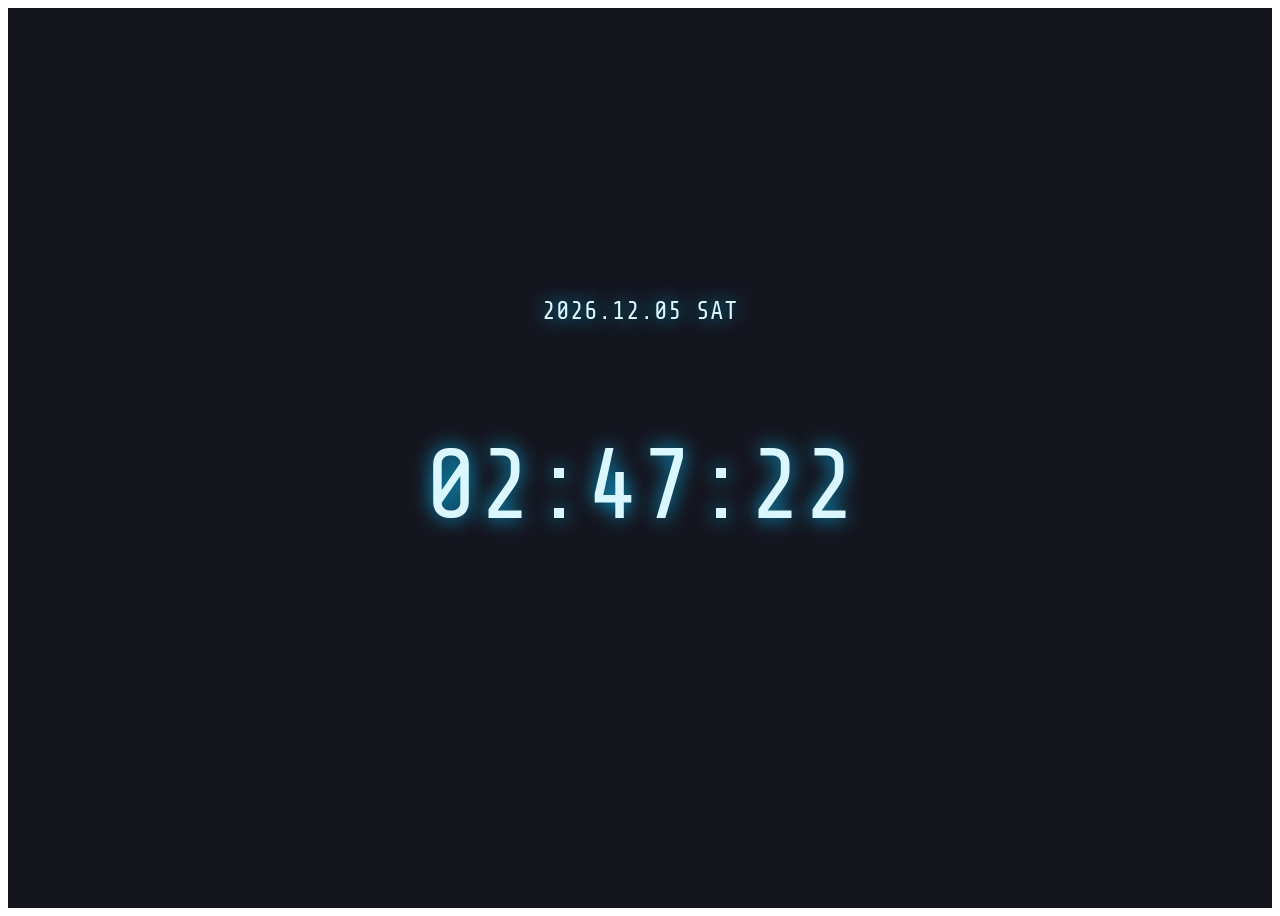
<file: clock/index.html>
<!DOCTYPE html>
<html lang="ja">
<head>
  <meta charset="UTF-8">
  <meta name="viewport" content="width=device-width, initial-scale=1.0">
  <title>Digital Clock</title>
  <!-- CSSファイル読み込み -->
  <link rel="stylesheet" href="style.css">
</head>
<body>
  <div class="container">
    <div class="clock">
      <p class="clock-date"></p>
      <p class="clock-time"></p>
    </div>
  </div>
  <!-- JavaScriptファイル読み込み -->
  <script src="clock.js"></script>
</body>
</html>
</file>
<file: clock/style.css>
/* Google Fonts 読み込み */
@import url("https://fonts.googleapis.com/css2?family=Share+Tech+Mono&display=swap");

/* 全体を囲うコンテナー */
.container {
    width: 100%;
    height: 100vh;
    background-color: #15151e;
    display: flex;
    align-items: center;
    justify-content: center;
    text-align: center;
}

/* 時計の共通スタイル */
.clock {
    font-family: 'Share Tech Mono', monospace;
    color: #daf6ff;
    text-shadow: 0 0 20px #0aafe6;
    line-height: 1.2;
    text-align: center;
}

/* 日付のスタイル */
.clock-date {
    font-size: 25px;
}

/* 時間のスタイル */
.clock-time {
    font-size: 100px;
}

/* 文字サイズ調整 */
@media screen and (max-width: 500px) {
    .clock-date {
        font-size: 5vw;
    }

    .clock-time {
        font-size: 20vw;
    }
}
</file>
